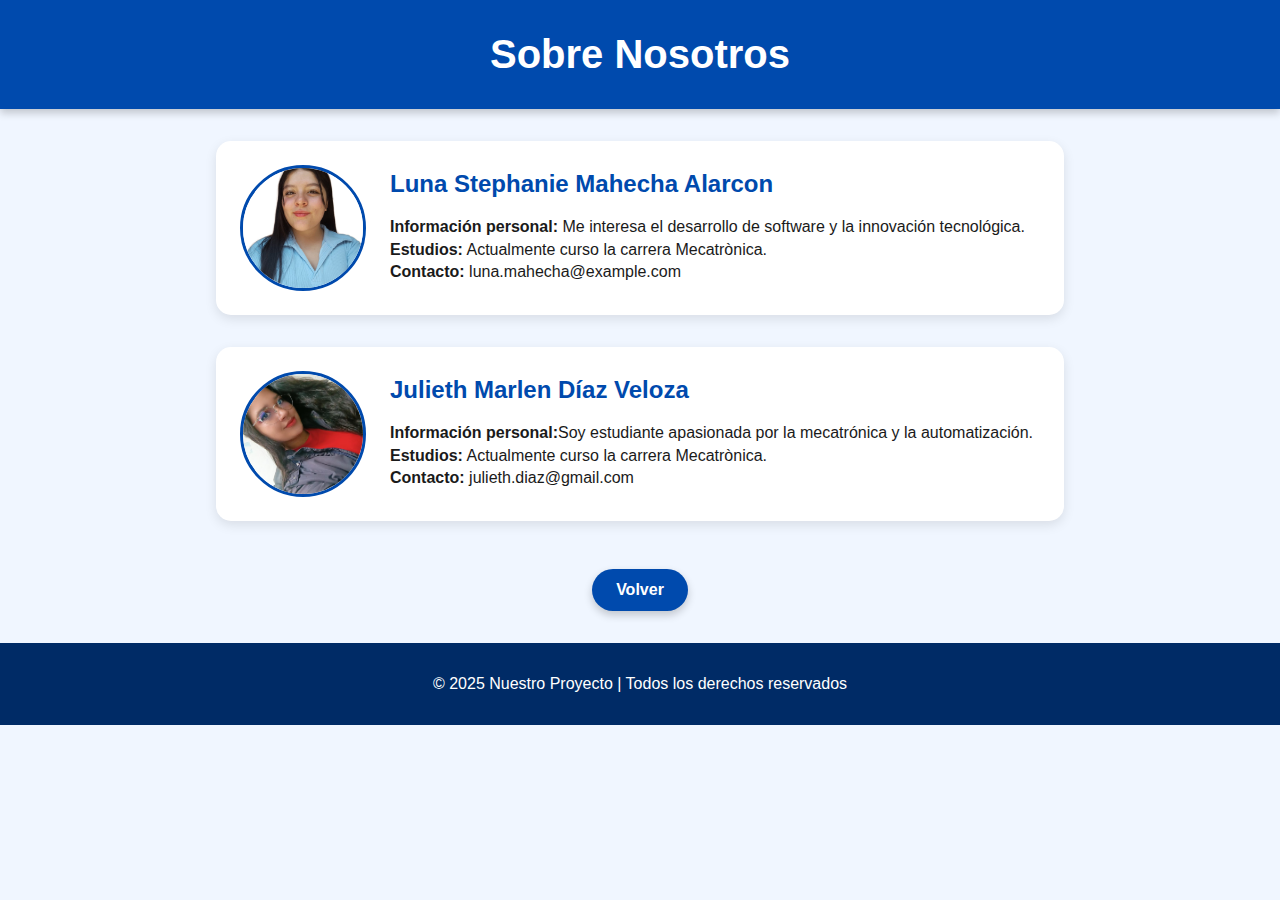
<file: about.html>
<!DOCTYPE html>
<html lang="es">
<head>
  <meta charset="UTF-8">
  <meta name="viewport" content="width=device-width, initial-scale=1.0">
  <title>Sobre Nosotros</title>
  <link rel="stylesheet" href="css/about.css">
</head>
<body>
  <header>
    <h1>Sobre Nosotros</h1>
  </header>

  <main>
    <section class="persona">
      <img src="img/Luna.jpg" alt="Foto Persona 1">
      <div class="info">
        <h2>Luna Stephanie Mahecha Alarcon</h2>
        <p><strong>Información personal:</strong> Me interesa el desarrollo de software y la innovación tecnológica.</p>
        <p><strong>Estudios:</strong> Actualmente curso la carrera Mecatrònica.</p>
        <p><strong>Contacto:</strong> luna.mahecha@example.com</p>
      </div>
    </section>

    <section class="persona">
      <img src="img/Julieth.png" alt="Foto Persona 2">
      <div class="info">
        <h2>Julieth Marlen Díaz Veloza</h2>
        <p><strong>Información personal:</strong>Soy estudiante apasionada por la mecatrónica y la automatización.</p>
        <p><strong>Estudios:</strong> Actualmente curso la carrera Mecatrònica.</p>
        <p><strong>Contacto:</strong> julieth.diaz@gmail.com</p>
      </div>
    </section>
  </main>

    <div class="boton-volver">
        <a href="../index.html">Volver</a>
    </div>
    
  <footer>
    <p>&copy; 2025 Nuestro Proyecto | Todos los derechos reservados</p>
  </footer>
</body>
</html>
</file>
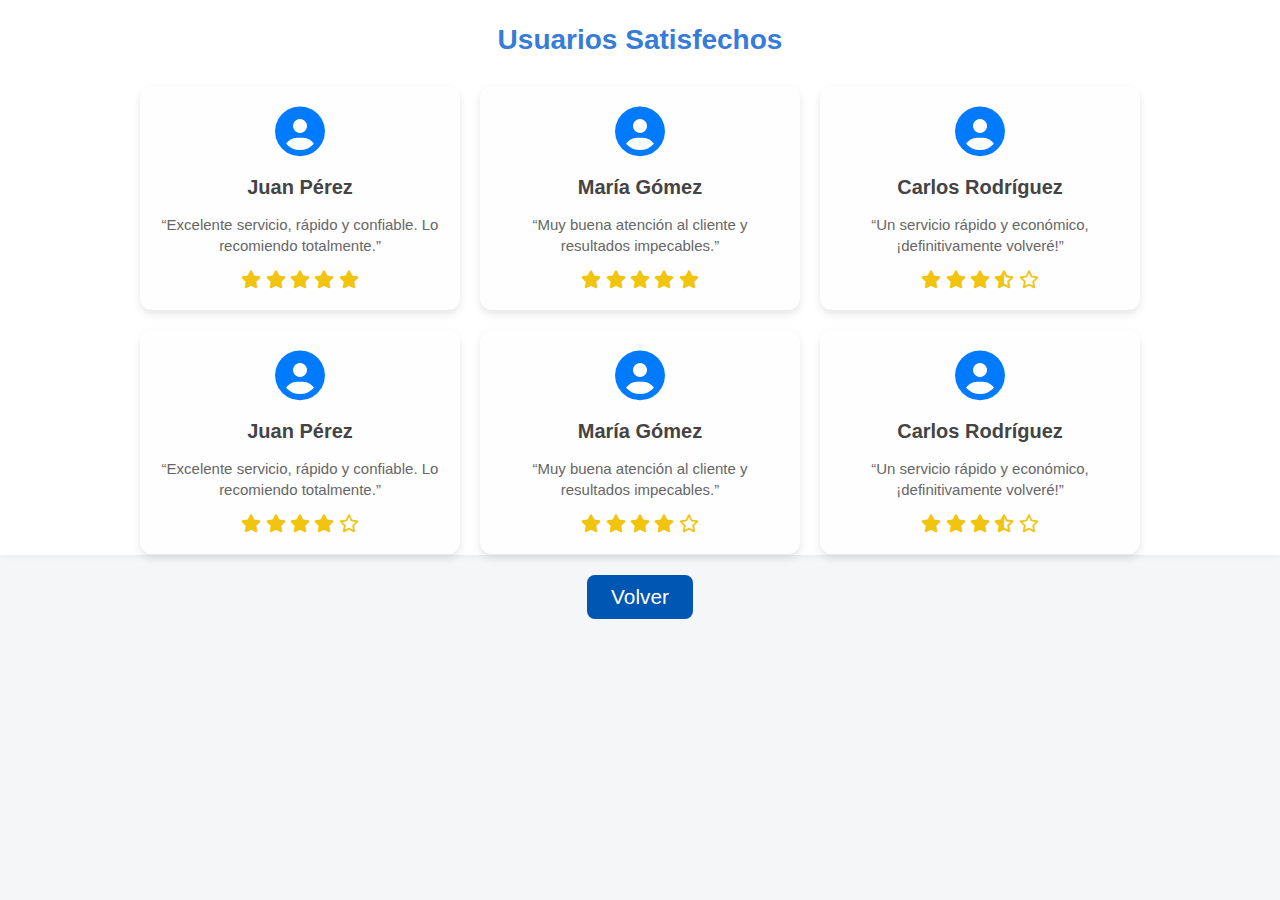
<file: usuarios.html>
<!DOCTYPE html>
<html lang="es">
<head>
  <meta charset="UTF-8">
  <meta name="viewport" content="width=device-width, initial-scale=1.0">
  <title>Usuarios Satisfechos</title>
  <link rel="stylesheet" href="css/Usuarios.css">
  <link rel="stylesheet" href="https://cdnjs.cloudflare.com/ajax/libs/font-awesome/6.5.0/css/all.min.css">
</head>
<body>
  
  <section class="usuarios-satisfechos">
    <h2>Usuarios Satisfechos</h2>
    
    <div class="usuarios-container">
      
      <div class="usuario-card">
        <i class="fa-solid fa-user-circle icono-usuario"></i>
        <h3>Juan Pérez</h3>
        <p>“Excelente servicio, rápido y confiable. Lo recomiendo totalmente.”</p>
        <div class="estrellas">
          <i class="fa-solid fa-star"></i>
          <i class="fa-solid fa-star"></i>
          <i class="fa-solid fa-star"></i>
          <i class="fa-solid fa-star"></i>
          <i class="fa-solid fa-star"></i>
        </div>
      </div>
      
      <div class="usuario-card">
        <i class="fa-solid fa-user-circle icono-usuario"></i>
        <h3>María Gómez</h3>
        <p>“Muy buena atención al cliente y resultados impecables.”</p>
        <div class="estrellas">
          <i class="fa-solid fa-star"></i>
          <i class="fa-solid fa-star"></i>
          <i class="fa-solid fa-star"></i>
          <i class="fa-solid fa-star"></i>
          <i class="fa-solid fa-star"></i>
        </div>
      </div>
      
      <div class="usuario-card">
        <i class="fa-solid fa-user-circle icono-usuario"></i>
        <h3>Carlos Rodríguez</h3>
        <p>“Un servicio rápido y económico, ¡definitivamente volveré!”</p>
        <div class="estrellas">
          <i class="fa-solid fa-star"></i>
          <i class="fa-solid fa-star"></i>
          <i class="fa-solid fa-star"></i>
          <i class="fa-solid fa-star-half-stroke"></i>
          <i class="fa-regular fa-star"></i>
        </div>
      </div>

      <div class="usuario-card">
        <i class="fa-solid fa-user-circle icono-usuario"></i>
        <h3>Juan Pérez</h3>
        <p>“Excelente servicio, rápido y confiable. Lo recomiendo totalmente.”</p>
        <div class="estrellas">
          <i class="fa-solid fa-star"></i>
          <i class="fa-solid fa-star"></i>
          <i class="fa-solid fa-star"></i>
          <i class="fa-solid fa-star"></i>
          <i class="fa-regular fa-star"></i>
        </div>
      </div>
      
      <div class="usuario-card">
        <i class="fa-solid fa-user-circle icono-usuario"></i>
        <h3>María Gómez</h3>
        <p>“Muy buena atención al cliente y resultados impecables.”</p>
        <div class="estrellas">
          <i class="fa-solid fa-star"></i>
          <i class="fa-solid fa-star"></i>
          <i class="fa-solid fa-star"></i>
          <i class="fa-solid fa-star"></i>
          <i class="fa-regular fa-star"></i>
        </div>
      </div>
      
      <div class="usuario-card">
        <i class="fa-solid fa-user-circle icono-usuario"></i>
        <h3>Carlos Rodríguez</h3>
        <p>“Un servicio rápido y económico, ¡definitivamente volveré!”</p>
        <div class="estrellas">
          <i class="fa-solid fa-star"></i>
          <i class="fa-solid fa-star"></i>
          <i class="fa-solid fa-star"></i>
          <i class="fa-solid fa-star-half-stroke"></i>
          <i class="fa-regular fa-star"></i>
        </div>
      </div>      
    </div>
  </section>

  <div class="boton-volver">
    <a href="index.html">Volver</a>
  </div>

</body>
</html>
</file>
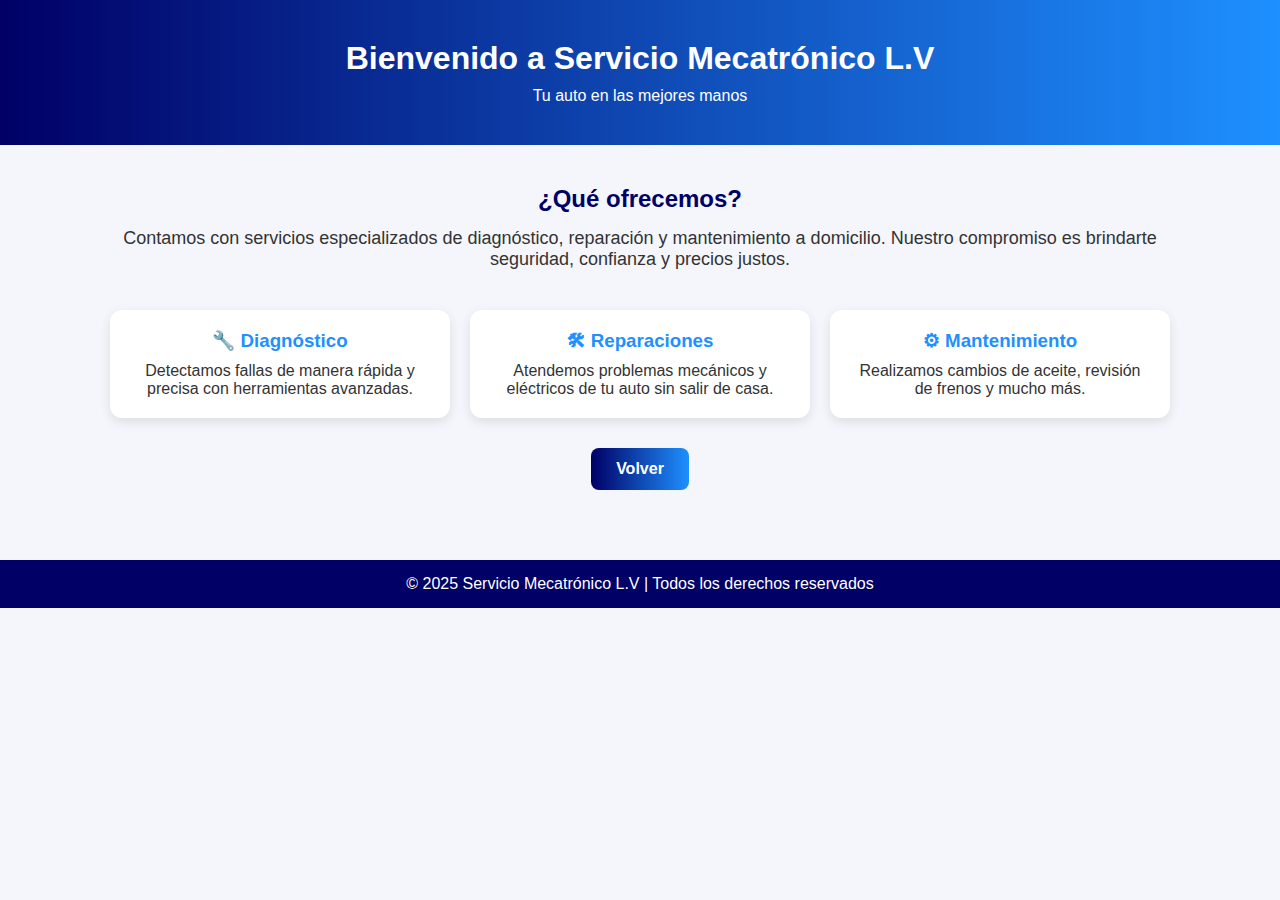
<file: vermas.html>
<!DOCTYPE html>
<html lang="es">
<head>
  <meta charset="UTF-8">
  <meta name="viewport" content="width=device-width, initial-scale=1.0">
  <title>Vista del Cliente - Servicio Mecatrónico L.V</title>
  <link rel="stylesheet" href="css/vermas.css">
</head>
<body>

  <header class="header">
    <h1>Bienvenido a Servicio Mecatrónico L.V</h1>
    <p>Tu auto en las mejores manos</p>
  </header>

  <main class="contenedor">
    <section class="intro">
      <h2>¿Qué ofrecemos?</h2>
      <p>
        Contamos con servicios especializados de diagnóstico, reparación y mantenimiento a domicilio.
        Nuestro compromiso es brindarte seguridad, confianza y precios justos.
      </p>
    </section>

    <section class="servicios">
      <div class="card">
        <h3>🔧 Diagnóstico</h3>
        <p>Detectamos fallas de manera rápida y precisa con herramientas avanzadas.</p>
      </div>
      <div class="card">
        <h3>🛠 Reparaciones</h3>
        <p>Atendemos problemas mecánicos y eléctricos de tu auto sin salir de casa.</p>
      </div>
      <div class="card">
        <h3>⚙ Mantenimiento</h3>
        <p>Realizamos cambios de aceite, revisión de frenos y mucho más.</p>
      </div>
    </section>

    <div class="acciones">
      <a href="index.html" class="btn">Volver</a>
    </div>
  </main>

  <footer class="footer">
    <p>© 2025 Servicio Mecatrónico L.V | Todos los derechos reservados</p>
  </footer>

</body>
</html>
</file>
<file: css/about.css>
/* Estilo general */
body {
  font-family: Arial, sans-serif;
  margin: 0;
  padding: 0;
  background: #f0f6ff;
  color: #1a1a1a;
}

/* Encabezado */
header {
  background: #004aad;
  color: white;
  text-align: center;
  padding: 2rem;
  box-shadow: 0 4px 8px rgba(0,0,0,0.2);
}

header h1 {
  margin: 0;
  font-size: 2.5rem;
}

/* Sección de personas */
main {
  display: flex;
  flex-direction: column;
  align-items: center;
  gap: 2rem;
  padding: 2rem;
}

.persona {
  background: #ffffff;
  border-radius: 15px;
  box-shadow: 0 4px 12px rgba(0,0,0,0.1);
  display: flex;
  align-items: center;
  width: 80%;
  max-width: 800px;
  padding: 1.5rem;
  transition: transform 0.3s ease;
}

.persona:hover {
  transform: scale(1.02);
}

.persona img {
  width: 120px;
  height: 120px;
  border-radius: 50%;
  object-fit: cover;
  margin-right: 1.5rem;
  border: 3px solid #004aad;
}

.persona .info h2 {
  color: #004aad;
  margin-top: 0;
}

.persona .info p {
  margin: 0.3rem 0;
}

/* Footer */
footer {
  background: #002b66;
  color: white;
  text-align: center;
  padding: 1rem;
  margin-top: 2rem;
}


.boton-volver {
  margin-top: 1rem;
}

.boton-volver {
  margin-top: 1rem;
  text-align: center; 
}

.boton-volver a {
  display: inline-block;
  padding: 12px 24px;
  background: #004aad; 
  color: white;
  text-decoration: none;
  font-weight: bold;
  border-radius: 25px;
  box-shadow: 0 4px 8px rgba(0,0,0,0.2);
  transition: background 0.3s ease, transform 0.2s ease;
}

.boton-volver a:hover {
  background: #0066cc;
  transform: scale(1.05);
}
</file>
<file: css/Usuarios.css>
body {
  font-family: Arial, sans-serif;
  margin: 0;
  padding: 0;
  background: #f4f6f8;
}

.usuarios-satisfechos {
  text-align: center;
  padding: 1px 20px;
  background: #fff;
  box-shadow: 0 -2px 10px rgba(0,0,0,0.1);
}

.usuarios-satisfechos h2 {
  font-size: 28px;
  margin-bottom: 30px;
  color: #367cd8;
}

.usuarios-container {
  display: flex;
  justify-content: center;
  gap: 20px;
  flex-wrap: wrap;
}

.usuario-card {
  background: #fefefe;
  padding: 20px;
  width: 280px;
  border-radius: 12px;
  box-shadow: 0 4px 8px rgba(0,0,0,0.1);
  transition: transform 0.3s ease;
}

.usuario-card:hover {
  transform: translateY(-5px);
}

.icono-usuario {
  font-size: 50px;
  color: #007bff;
  margin-bottom: 10px;
}

.usuario-card h3 {
  margin: 10px 0;
  font-size: 20px;
  color: #444;
}

.usuario-card p {
  font-size: 15px;
  color: #666;
  margin-bottom: 15px;
  line-height: 1.4;
}

.estrellas i {
  color: #f1c40f;
  font-size: 18px;
}


/* Botón volver */
.boton-volver {
  text-align: center;
  margin: 20px 0;
}

.boton-volver a {
  display: inline-block;
  padding: 10px 24px;
  background: #0056b3;
  color: #fff;
  text-decoration: none;
  border-radius: 8px;
  font-size: 1.3em;
  transition: background 0.3s ease;
}

.boton-volver a:hover {
  background: #003f7f;
}
</file>
<file: css/vermas.css>
/* Reset */
* {
  margin: 0;
  padding: 0;
  box-sizing: border-box;
  font-family: 'Segoe UI', Arial, sans-serif;
}

body {
  background: #f4f6fb;
  color: #333;
}

/* Header */
.header {
  background: linear-gradient(90deg, #000066, #1e90ff);
  color: white;
  text-align: center;
  padding: 40px 20px;
}

.header h1 {
  margin-bottom: 10px;
}

/* Contenido */
.contenedor {
  max-width: 1100px;
  margin: auto;
  padding: 40px 20px;
  text-align: center;
}

.intro h2 {
  color: #000066;
  margin-bottom: 15px;
}

.intro p {
  font-size: 18px;
  margin-bottom: 40px;
}

/* Cards */
.servicios {
  display: flex;
  gap: 20px;
  justify-content: center;
  flex-wrap: wrap;
  margin-bottom: 30px;
}

.card {
  background: white;
  padding: 20px;
  border-radius: 12px;
  box-shadow: 0 4px 12px rgba(0,0,0,0.1);
  flex: 1 1 300px;
  transition: transform 0.3s;
}

.card:hover {
  transform: translateY(-8px);
}

.card h3 {
  margin-bottom: 10px;
  color: #1e90ff;
}

/* Botón */
.btn {
  display: inline-block;
  padding: 12px 25px;
  background: linear-gradient(90deg, #000066, #1e90ff);
  color: white;
  text-decoration: none;
  border-radius: 8px;
  font-weight: bold;
  transition: 0.3s;
}

.btn:hover {
  background: linear-gradient(90deg, #1e90ff, #000066);
}

/* Footer */
.footer {
  background: #000066;
  color: white;
  text-align: center;
  padding: 15px;
  margin-top: 30px;
}
</file>
